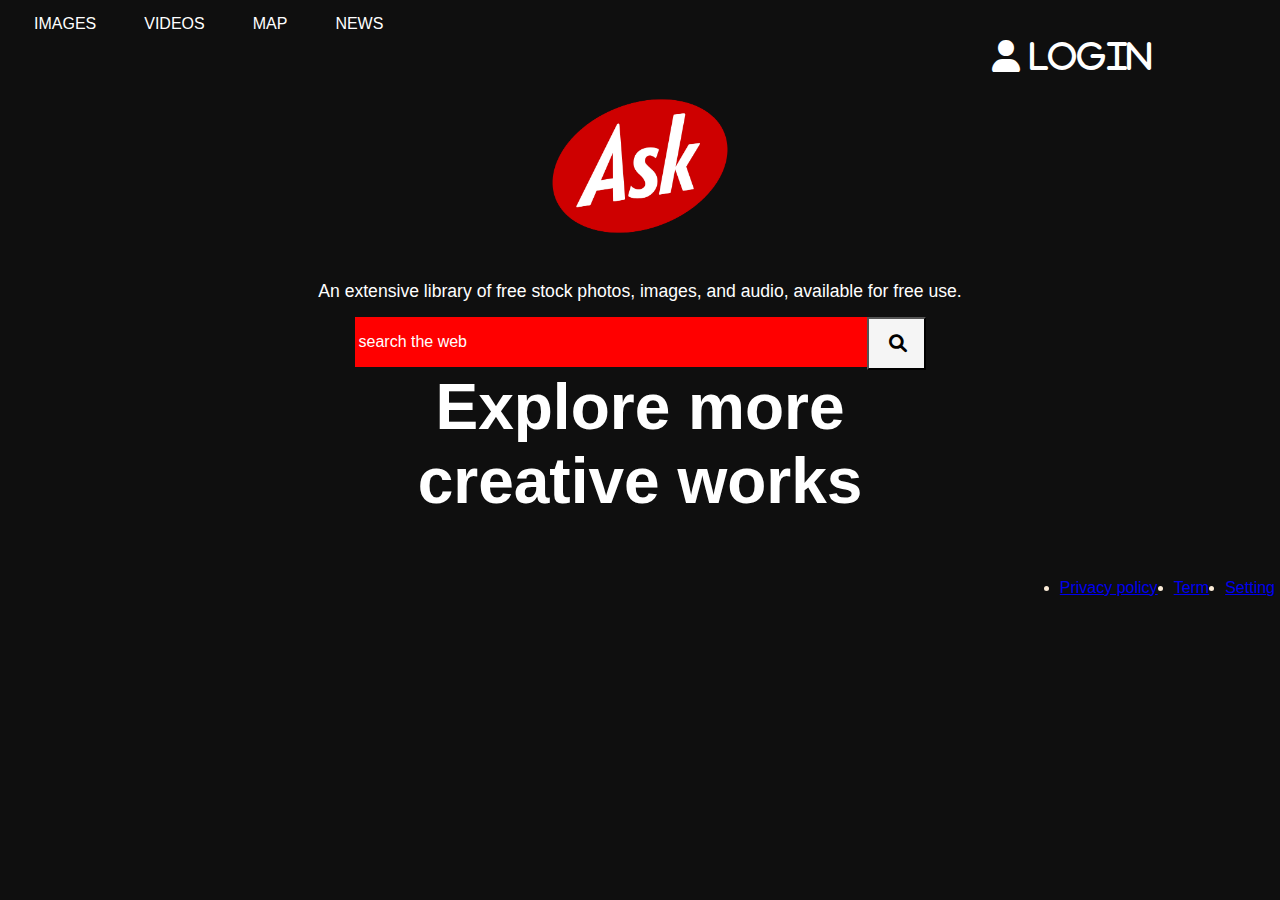
<file: searchenginefullstack/frontend/html/index.html>
<!DOCTYPE html>
<html lang="en">

<head>
  <meta charset="UTF-8">
  <meta name="viewport" content="width=device-width, initial-scale=1.0">
  <title>personal Search engine</title>
  <link rel="stylesheet" href="https://cdnjs.cloudflare.com/ajax/libs/font-awesome/6.0.0-beta3/css/all.min.css">
  <link rel="stylesheet" href="../css/style.css">
</head>

<body>
  <div class="navbar">
    <ul>
      <li> <a href="https://www.pinterest.com/kathybaker92102/beautiful-imges/" target="_blank">IMAGES</a> </li>
      <li> <a href="https://www.youtube.com/user/youtube/videos" target="_blank">VIDEOS</a> </li>
      <li> <a href="https://www.google.co.in/maps" target="_blank">MAP</a> </li>
      <li> <a href="https://news.google.com/home?hl=en-IN&gl=IN&ceid=IN:en" target="_blank">NEWS</a> </li>
    </ul>
  </div>
  <div id="sign">

    <a href="signin.html" target="_blank"><i class="fa-solid fa-user fa-2xl" style="color: white;"> login</i> </a>
  </div>
  <div class="tor">
    <img src="623af3ba27d4946aceae2f76.png">
  </div>
  <div class="txt">

    <p>An extensive library of free stock photos, images, and audio, available for free use.</p>
  </div>
  <div class="search-container">
    <input type="text" id="search-input" placeholder="search the web">
    <button id="search-button"><i class="fas fa-search"></i></button>
  </div>
  <div class="txt">
    <h1>Explore more <br> creative works</h1>
  </div>
  <br>
  <br>
  <div class="styless">

    <div id="results-container">


    </div>

  </div>
  <footer id="last">
    <div class="foot">
      <ul>
        <li> <a href="#1">Privacy policy</a></li>
        <li> <a href="#1">Term</a></li>
        <li> <a href="#1">Setting</a></li>
      </ul>
    </div>
  </footer>
  <script src="../script/script.js"></script>
</body>

</html>
</file>
<file: searchenginefullstack/frontend/css/style.css>
* {
  margin: 0%;
  padding: 0%;
  font-family: Arial, Helvetica, sans-serif;
}

body {
  background-color: rgba(0, 0, 0, 0.942);
}

.navbar {
  display: block;
  flex-direction: row;
  justify-content: center;
  align-items: center;
  padding: 15px;
}

.navbar ul {
  display: flex;
  list-style: none;
  gap: 10px;
  font-size: x-large;
}

.navbar ul li {
  font-family: Impact, Haettenschweiler, 'Arial Narrow Bold', sans-serif;
  font-size: medium;
  font-weight: 500;
}

.navbar ul li a {

  text-decoration: none;
  color: white;
  padding: 5px 19px;
  transition: all.4 ease;
}

.navbar ul li a:hover {
  color: red;
}

#sign {
  display: flex;
  justify-content: end;
  margin-right: 10%;

}

.tor {
  height: 200px;
  display: flex;
  justify-content: center;

}

.search-container {
  display: flex;
  justify-content: center;
  align-content: center;
}

input {
  color: white;
  width: 40%;
  height: 50px;
  background-color: red;
  border: none;
}

#search-button {
  width: 59px;
  cursor: pointer;
  height: 53px;
  padding-left: 5px;
  background-color: whitesmoke;

}

::placeholder {
  color: white;
  font-size: medium;
  padding: 4px;
}

button {
  color: black;
  font-size: medium;
  padding: 1px;
}

.fa-search {
  font-size: 18px;
  size: initial;
}

.txt {
  display: flex;
  flex-direction: column;
  justify-content: center;
  text-align: center;
  flex-grow: 1;
}

h1 {
  font-size: 400%;
  color: white;
  font-family: 'Gill Sans', 'Gill Sans MT', Calibri, 'Trebuchet MS', sans-serif;
}

p {
  font-size: 110%;
  color: white;
  font-weight: 400;
  padding: 15px;
}

.styless {
  font-style: italic;

}

#results-container {
  -webkit-text-fill-color: aliceblue;
  display: flex;
  flex-direction: column;
  align-items: center;
  text-decoration: none;
  font-style: oblique;
  list-style: none;
  padding: 10px;
  gap: 15px;

}

#results-container p {
  font-family: 'Gill Sans', 'Gill Sans MT', Calibri, 'Trebuchet MS', sans-serif;
}

#results-container a {
  color: white;
  background-color: black;
  text-decoration: none;
  font-style: normal;
}

.foot {
  display: flex;
}

#last {
  margin: 5px;
  display: flex;
  justify-content: flex-end;
  align-items: end;
}

.foot ul {
  display: flex;
  justify-content: center;
  gap: 16px;
}

.foot ul li {

  text-decoration: none;
  color: white;
  font-style: normal;

}

.foot ul li {
  text-decoration: none;
  font-style: normal;
  color: antiquewhite;
}
</file>
